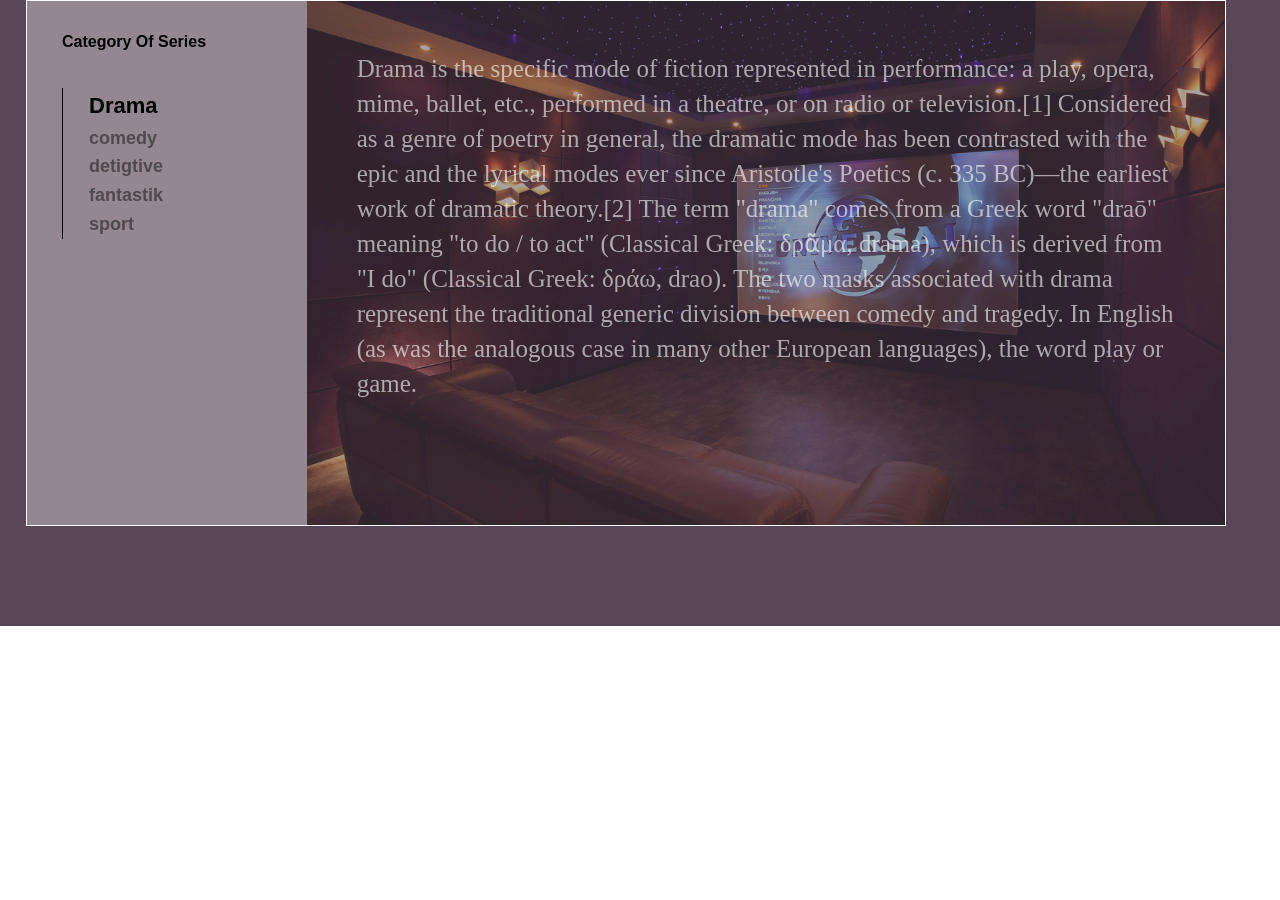
<file: loyiha 1/index.html>
<!DOCTYPE html>
<html lang="en">
<head>
    <meta charset="UTF-8">
    <meta http-equiv="X-UA-Compatible" content="IE=edge">
    <meta name="viewport" content="width=device-width, initial-scale=1.0">
    <title>js loyiha</title>
    <link rel="stylesheet" href="css/style.css">
</head>
<body>
    <div class="privev">
        <div class="container">
            <div class="tabcontainer">
                <div class="tabheader">
                    <h3>Category Of Series</h3>
    
                    <div class="tabitems">
                        <div class="tabitem tabactive-item">Drama</div>
                        <div class="tabitem">comedy</div>
                        <div class="tabitem">detigtive</div>
                        <div class="tabitem">fantastik</div>
                        <div class="tabitem">sport</div>
                    </div>
                </div>
               <!-- 1 -->
                <div class="tabcontent">
                    <img src="img/tabs/1.png" alt="dramma">
                    <div class="tabcontent__decr">
                        Drama is the specific mode of fiction represented in performance: a play, opera, mime, ballet, etc.,
                         performed in a theatre, or on radio or television.[1] Considered as a genre of poetry in general,
                          the dramatic mode has been contrasted with the epic and the lyrical modes ever since Aristotle's 
                          Poetics (c. 335 BC)—the earliest work of dramatic theory.[2] The term "drama" comes from a Greek 
                          word "draō" meaning "to do / to act" (Classical Greek: δρᾶμα, drama), which is derived from "I do"
                           (Classical Greek: δράω, drao). The two masks associated with drama represent the traditional generic
                            division between comedy and tragedy. In English (as was the analogous case in many other European 
                            languages), the word play or game.
                    </div>
                </div>
                <!-- 2 -->
                <div class="tabcontent">
                    <img src="img/tabs/2.jpg" alt="dramma">
                    <div class="tabcontent__decr">
                        Drama is the specific mode of fiction represented in performance: a play, opera, mime, ballet, etc.,
                         performed in a theatre, or on radio or television.[1] Considered as a genre of poetry in general,
                          the dramatic mode has been contrasted with the epic and the lyrical modes ever since Aristotle's 
                          Poetics (c. 335 BC)—the earliest work of dramatic theory.[2] The term "drama" comes from a Greek 
                          word "draō" meaning "to do / to act" (Classical Greek: δρᾶμα, drama), which is derived from "I do"
                           (Classical Greek: δράω, drao). The two masks associated with drama represent the traditional generic
                            division between comedy and tragedy. In English (as was the analogous case in many other European 
                            languages), the word play or game.
                    </div>
                </div>
                <!-- 3 -->
                <div class="tabcontent">
                    <img src="img/tabs/3.jpg" alt="dramma">
                    <div class="tabcontent__decr">
                        Drama is the specific mode of fiction represented in performance: a play, opera, mime, ballet, etc.,
                         performed in a theatre, or on radio or television.[1] Considered as a genre of poetry in general,
                          the dramatic mode has been contrasted with the epic and the lyrical modes ever since Aristotle's 
                          Poetics (c. 335 BC)—the earliest work of dramatic theory.[2] The term "drama" comes from a Greek 
                          word "draō" meaning "to do / to act" (Classical Greek: δρᾶμα, drama), which is derived from "I do"
                           (Classical Greek: δράω, drao). The two masks associated with drama represent the traditional generic
                            division between comedy and tragedy. In English (as was the analogous case in many other European 
                            languages), the word play or game.
                    </div>
                </div>
                <!-- 4 -->
                <div class="tabcontent">
                    <img src="img/tabs/4.jpg" alt="dramma">
                    <div class="tabcontent__decr">
                        Drama is the specific mode of fiction represented in performance: a play, opera, mime, ballet, etc.,
                         performed in a theatre, or on radio or television.[1] Considered as a genre of poetry in general,
                          the dramatic mode has been contrasted with the epic and the lyrical modes ever since Aristotle's 
                          Poetics (c. 335 BC)—the earliest work of dramatic theory.[2] The term "drama" comes from a Greek 
                          word "draō" meaning "to do / to act" (Classical Greek: δρᾶμα, drama), which is derived from "I do"
                           (Classical Greek: δράω, drao). The two masks associated with drama represent the traditional generic
                            division between comedy and tragedy. In English (as was the analogous case in many other European 
                            languages), the word play or game.
                    </div>
                </div>
                <!-- 5 -->
                <div class="tabcontent">
                    <img src="img/tabs/5.jpg" alt="dramma">
                    <div class="tabcontent__decr">
                        Drama is the specific mode of fiction represented in performance: a play, opera, mime, ballet, etc.,
                         performed in a theatre, or on radio or television.[1] Considered as a genre of poetry in general,
                          the dramatic mode has been contrasted with the epic and the lyrical modes ever since Aristotle's 
                          Poetics (c. 335 BC)—the earliest work of dramatic theory.[2] The term "drama" comes from a Greek 
                          word "draō" meaning "to do / to act" (Classical Greek: δρᾶμα, drama), which is derived from "I do"
                           (Classical Greek: δράω, drao). The two masks associated with drama represent the traditional generic
                            division between comedy and tragedy. In English (as was the analogous case in many other European 
                            languages), the word play or game.
                    </div>
                </div>
            </div>
        </div>
    </div>

    <script src="js/script.js"></script>
</body>
</html>
</file>
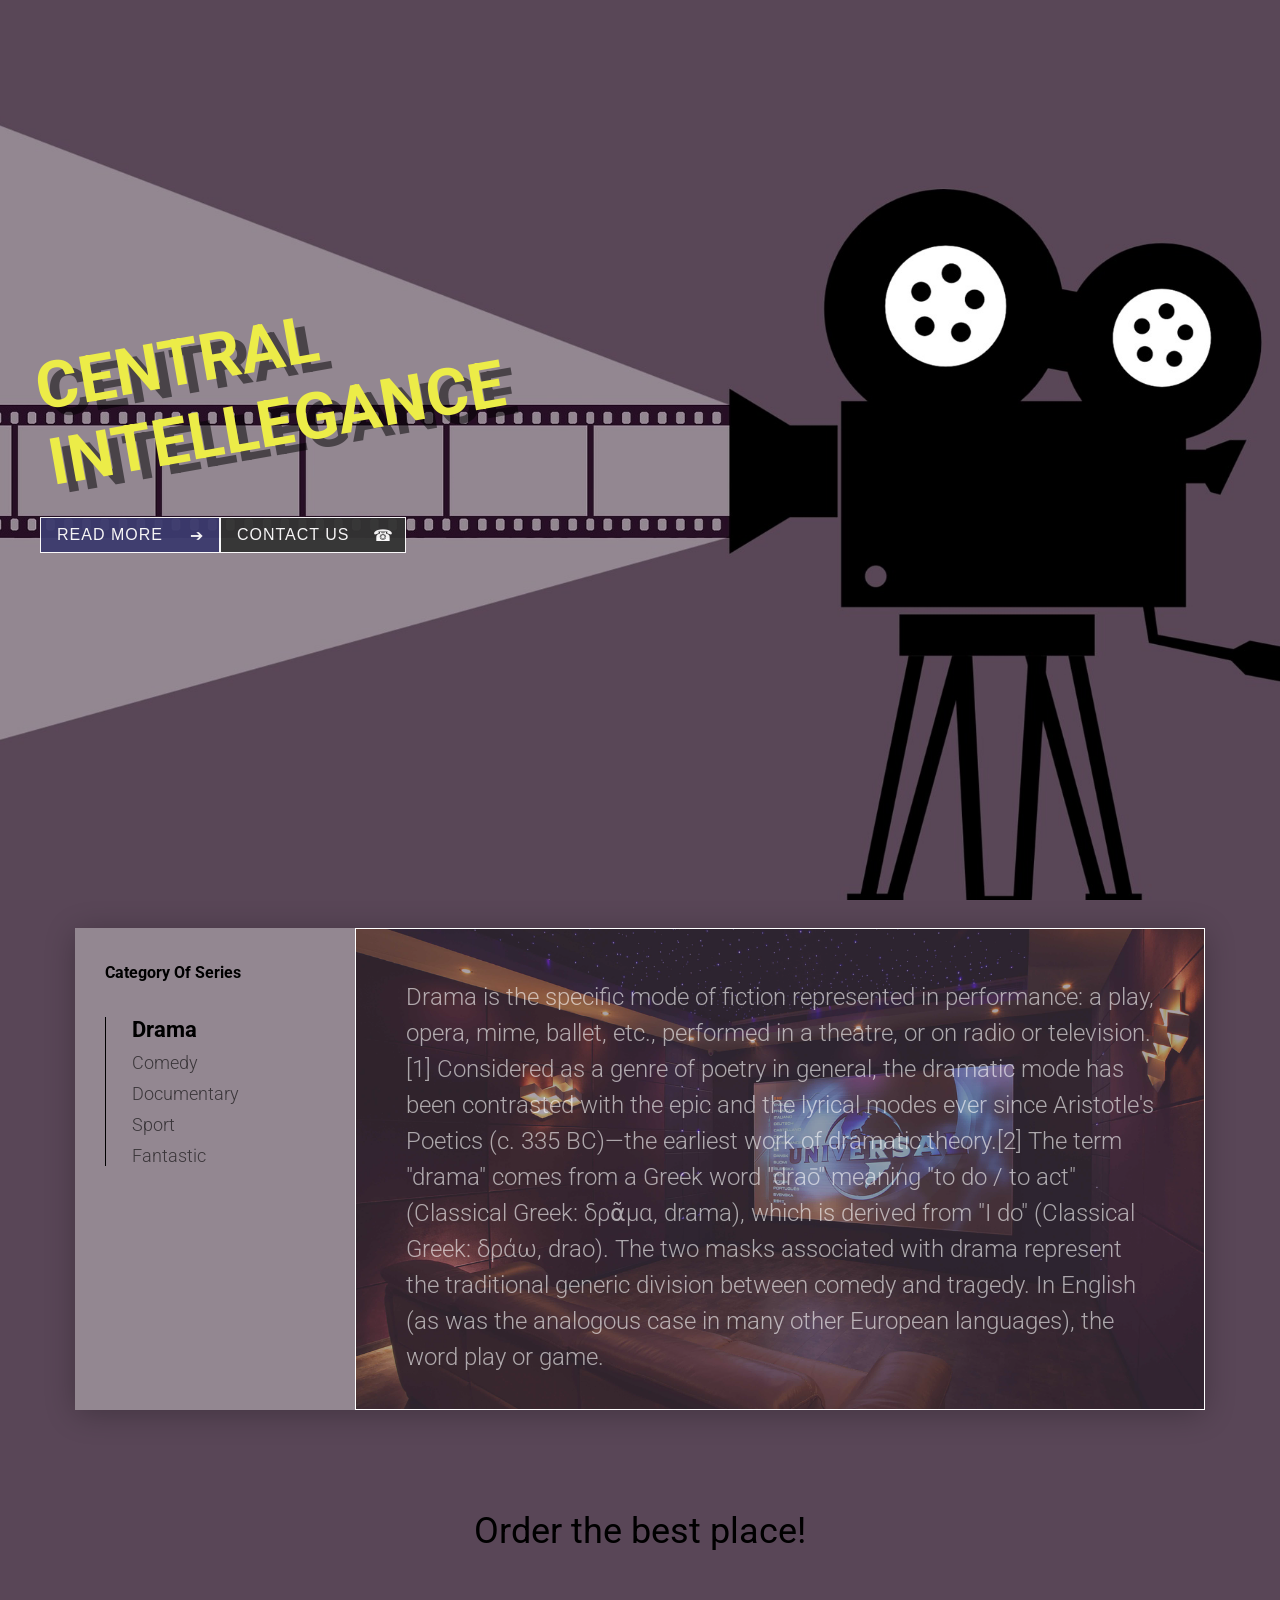
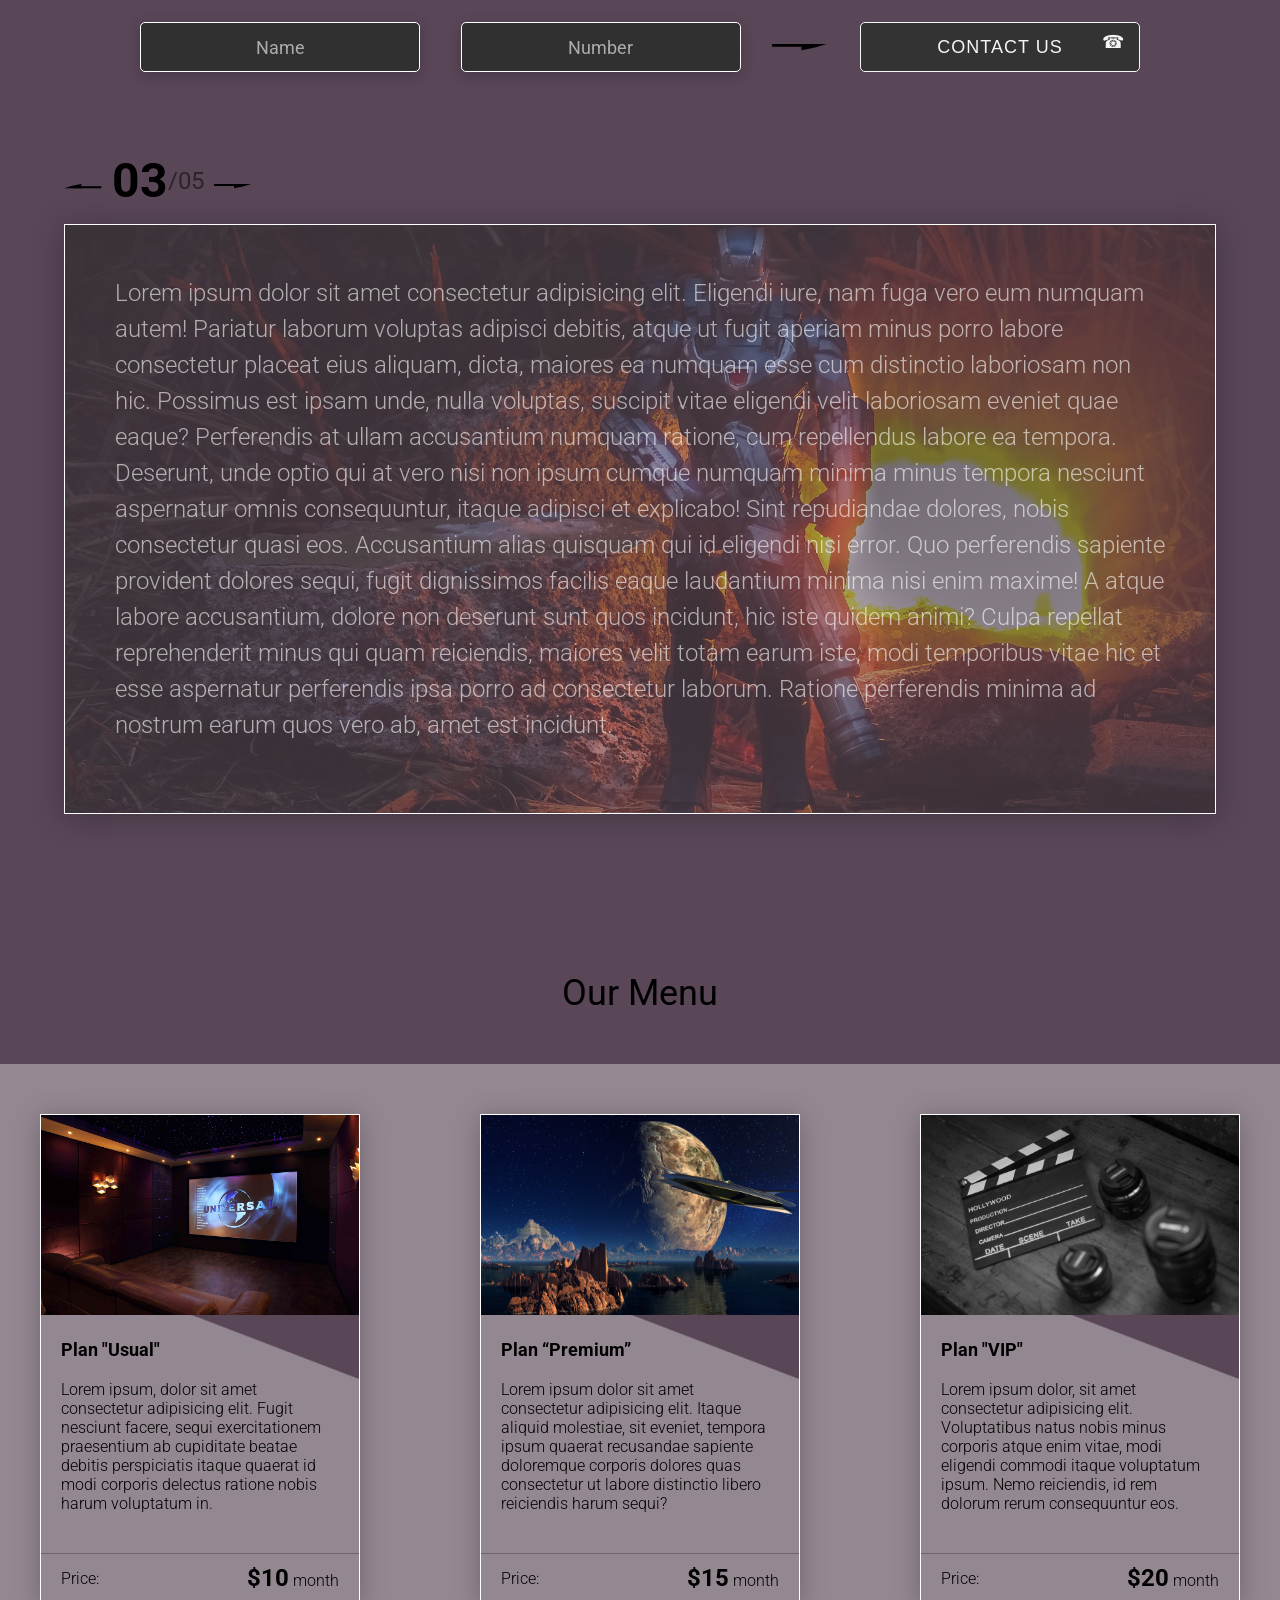
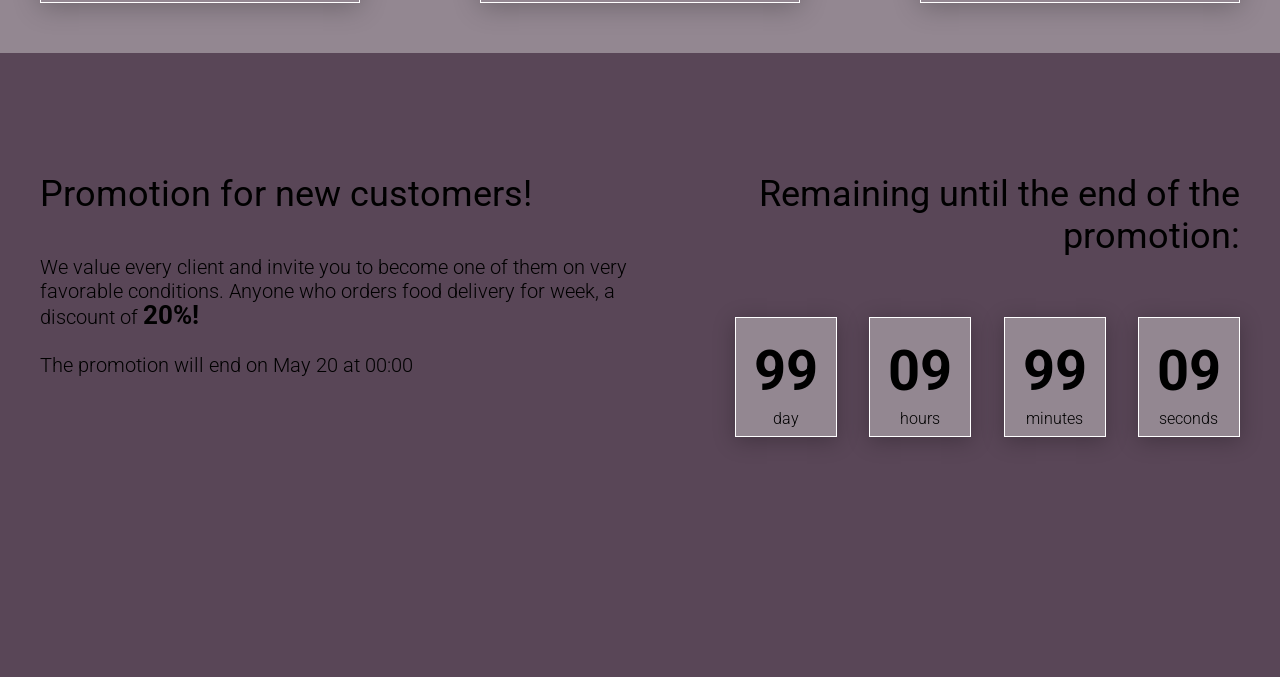
<file: bunga  kirilmasin/loyha 37/index.html>
<!DOCTYPE html>
<html lang="en">
  <head>
    <meta charset="UTF-8" />
    <meta name="viewport" content="width=device-width, initial-scale=1.0" />
    <title>Serial</title>
    <link rel="stylesheet" href="css/style.css" />
  </head>
  <body>
    <!-- Loader -->
    <!-- <section class="loader">
      <section class="paper_man_wrapper">
        <section class="paper_man">
          <section class="paper_man_body part">
            <section class="paper_man_head part"></section>
            <section class="paper_man_arm left">
              <section class="paper_man_arm_1 part">
                <section class="paper_man_arm_2 part">
                  <section class="paper_man_arm_hand part"></section>
                </section>
              </section>
            </section>
            <section class="paper_man_arm right">
              <section class="paper_man_arm_1 part">
                <section class="paper_man_arm_2 part">
                  <section class="paper_man_arm_hand part"></section>
                </section>
              </section>
            </section>
            <section class="paper_man_leg left">
              <section class="paper_man_leg_1 part">
                <section class="paper_man_leg_2 part">
                  <section class="paper_man_leg_foot part"></section>
                </section>
              </section>
            </section>
            <section class="paper_man_leg right">
              <section class="paper_man_leg_1 part">
                <section class="paper_man_leg_2 part">
                  <section class="paper_man_leg_foot part"></section>
                </section>
              </section>
            </section>
          </section>
        </section>
      </section>
    </section> -->

    <!-- Header -->
    <header class="header">
      <div class="container">
        <div class="header__content">
          <h2>Central Intellegance</h2>
          <div class="btn__group">
            <button class="button arrow">Read more</button>
            <button class="button phone">Contact Us</button>
          </div>
        </div>
      </div>
    </header>

    <!-- Preview -->
    <div class="preview">
      <div class="bgc_blue"></div>
      <div class="container">
        <div class="tabcontainer">
          <div class="tabheader">
            <h3>Category Of Series</h3>
            <div class="tabheader__items">
              <div class="tabheader__item tabheader__item_active">Drama</div>
              <div class="tabheader__item">Comedy</div>
              <div class="tabheader__item">Documentary</div>
              <div class="tabheader__item">Sport</div>
              <div class="tabheader__item">Fantastic</div>
            </div>
          </div>
          <!-- 1 -->
          <div class="tabcontent">
            <img src="img/tabs/1.png" alt="drama" />
            <div class="tabcontent__descr">
              Drama is the specific mode of fiction represented in performance:
              a play, opera, mime, ballet, etc., performed in a theatre, or on
              radio or television.[1] Considered as a genre of poetry in
              general, the dramatic mode has been contrasted with the epic and
              the lyrical modes ever since Aristotle's Poetics (c. 335 BC)—the
              earliest work of dramatic theory.[2] The term "drama" comes from a
              Greek word "draō" meaning "to do / to act" (Classical Greek:
              δρᾶμα, drama), which is derived from "I do" (Classical Greek:
              δράω, drao). The two masks associated with drama represent the
              traditional generic division between comedy and tragedy. In
              English (as was the analogous case in many other European
              languages), the word play or game.
            </div>
          </div>

          <!-- 2 -->
          <div class="tabcontent">
            <img src="img/tabs/2.jpg" alt="comedy" />
            <div class="tabcontent__descr">
              Comedy (from the Greek: κωμῳδία, kōmōdía) is a genre of fiction
              that consists of discourses or works intended to be humorous or
              amusing by inducing laughter, especially in theatre, film,
              stand-up comedy, television, radio, books, or any other
              entertainment medium. The term originated in ancient Greece: in
              Athenian democracy, the public opinion of voters was influenced by
              political satire performed by comic poets in theaters.[1] The
              theatrical genre of Greek comedy can be described as a dramatic
              performance pitting two groups, ages, genders, or societies
              against each other in an amusing agon or conflict. Northrop Frye
              depicted these two opposing sides as a "Society of Youth".
            </div>
          </div>

          <!-- 3 -->
          <div class="tabcontent">
            <img src="img/tabs/3.jpg" alt="documentary" />
            <div class="tabcontent__descr">
              A documentary film or documentary is a non-fictional
              motion-picture intended to "document reality, primarily for the
              purposes of instruction, education, or maintaining a historical
              record".[1] Bill Nichols has characterised the documentary in
              terms of "a filmmaking practice, a cinematic tradition, and mode
              of audience reception [that remains] a practice without clear
              boundaries".[2] Early documentary films, originally called
              "actuality films", lasted one minute or less. Over time,
              documentaries have evolved to become longer in length, and to
              include more categories; some examples being: educational,
              observational, and docufiction. Documentaries are very informative
              and are often used within schools, as a resource to teach various
              principles. Documentary filmmakers have a responsibility to be
              truthful to their vision of the world without intentionally
              misrepresenting a topic.
            </div>
          </div>

          <!-- 4 -->
          <div class="tabcontent">
            <img src="img/tabs/4.jpg" alt="sport" />
            <div class="tabcontent__descr">
              Sport pertains to any form of competitive physical activity or
              game[1] that aims to use, maintain or improve physical ability and
              skills while providing enjoyment to participants and, in some
              cases, entertainment to spectators.[2] Sports can, through casual
              or organized participation, improve one's physical health.
              Hundreds of sports exist, from those between single contestants,
              through to those with hundreds of simultaneous participants,
              either in teams or competing as individuals. In certain sports
              such as racing, many contestants may compete, simultaneously or
              consecutively, with one winner; in others, the contest (a match)
              is between two sides, each attempting to exceed the other. Some
              sports allow.
            </div>
          </div>

          <!-- 5 -->
          <div class="tabcontent">
            <img src="img/tabs/5.jpg" alt="fantastic" />
            <div class="tabcontent__descr">
              The fantastic requires the fulfillment of three conditions. First,
              the text must oblige the reader to consider the world of the
              characters as a world of living persons and to hesitate between a
              natural or supernatural explanation of the events described.
              Second, this hesitation may also be experienced by a character;
              thus the reader's role is so to speak entrusted to a character,
              and at the same time the hesitation is represented, it becomes one
              of the themes of the work—in the case of naive reading, the actual
              reader identifies himself with the character. Third, the reader
              must adopt a certain attitude with regard to the text: he will
              reject allegorical as well as "poetic" interpretations
            </div>
          </div>
        </div>
      </div>
    </div>

    <!-- Order -->
    <div class="order">
      <div class="container">
        <div class="title">Order the best place!</div>
        <form action="#" class="order__form">
          <input
            required
            placeholder="Name"
            name="name"
            type="text"
            class="order__input"
          />
          <input
            required
            placeholder="Number"
            name="phone"
            type="phone"
            class="order__input"
          />
          <img src="icons/right.svg" alt="right" />
          <button class="button phone order_btn">Contact Us</button>
        </form>
      </div>
    </div>

    <!-- Offer -->
    <div class="offer">
      <div class="bgc_y"></div>
      <div>
        <div class="offer__slider">
          <div class="offer__slider-counter">
            <div class="offer__slider-prev">
              <img src="icons/left.svg" alt="prev" />
            </div>
            <span id="current">03</span>
            /
            <span id="total">05</span>
            <div class="offer__slider-next">
              <img src="icons/right.svg" alt="next" />
            </div>
          </div>
          <div class="offer__slider-wrapper">
            <!-- 1 -->
            <!-- <div class="offer__slide">
              <img src="img/slider/slider1.jpg" alt="slider1" />
              <div class="tabcontent__descr">
                Lorem ipsum dolor sit amet consectetur adipisicing elit. Eligendi iure, nam fuga vero eum numquam autem! Pariatur laborum voluptas adipisci debitis, atque ut fugit aperiam minus porro labore consectetur placeat eius aliquam, dicta, maiores ea numquam esse cum distinctio laboriosam non hic. Possimus est ipsam unde, nulla voluptas, suscipit vitae eligendi velit laboriosam eveniet quae eaque? Perferendis at ullam accusantium numquam ratione, cum repellendus labore ea tempora. Deserunt, unde optio qui at vero nisi non ipsum cumque numquam minima minus tempora nesciunt aspernatur omnis consequuntur, itaque adipisci et explicabo! Sint repudiandae dolores, nobis consectetur quasi eos. Accusantium alias quisquam qui id eligendi nisi error. Quo perferendis sapiente provident dolores sequi, fugit dignissimos facilis eaque laudantium minima nisi enim maxime! A atque labore accusantium, dolore non deserunt sunt quos incidunt, hic iste quidem animi? Culpa repellat reprehenderit minus qui quam reiciendis, maiores velit totam earum iste, modi temporibus vitae hic et esse aspernatur perferendis ipsa porro ad consectetur laborum. Ratione perferendis minima ad nostrum earum quos vero ab, amet est incidunt.
              </div>
            </div> -->

            <!-- 2 -->
            <!-- <div class="offer__slide">
                <img src="img/slider/slider2.jpg" alt="slider2">
                <div class="tabcontent__descr">
                  Lorem ipsum dolor sit amet consectetur adipisicing elit. Eligendi iure, nam fuga vero eum numquam autem! Pariatur laborum voluptas adipisci debitis, atque ut fugit aperiam minus porro labore consectetur placeat eius aliquam, dicta, maiores ea numquam esse cum distinctio laboriosam non hic. Possimus est ipsam unde, nulla voluptas, suscipit vitae eligendi velit laboriosam eveniet quae eaque? Perferendis at ullam accusantium numquam ratione, cum repellendus labore ea tempora. Deserunt, unde optio qui at vero nisi non ipsum cumque numquam minima minus tempora nesciunt aspernatur omnis consequuntur, itaque adipisci et explicabo! Sint repudiandae dolores, nobis consectetur quasi eos. Accusantium alias quisquam qui id eligendi nisi error. Quo perferendis sapiente provident dolores sequi, fugit dignissimos facilis eaque laudantium minima nisi enim maxime! A atque labore accusantium, dolore non deserunt sunt quos incidunt, hic iste quidem animi? Culpa repellat reprehenderit minus qui quam reiciendis, maiores velit totam earum iste, modi temporibus vitae hic et esse aspernatur perferendis ipsa porro ad consectetur laborum. Ratione perferendis minima ad nostrum earum quos vero ab, amet est incidunt.
                </div>
            </div> -->

            <!-- 3 -->
            <!-- <div class="offer__slide">
                <img src="img/slider/slider3.jpg" alt="slider3">
                <div class="tabcontent__descr">
                  Lorem ipsum dolor sit amet consectetur adipisicing elit. Eligendi iure, nam fuga vero eum numquam autem! Pariatur laborum voluptas adipisci debitis, atque ut fugit aperiam minus porro labore consectetur placeat eius aliquam, dicta, maiores ea numquam esse cum distinctio laboriosam non hic. Possimus est ipsam unde, nulla voluptas, suscipit vitae eligendi velit laboriosam eveniet quae eaque? Perferendis at ullam accusantium numquam ratione, cum repellendus labore ea tempora. Deserunt, unde optio qui at vero nisi non ipsum cumque numquam minima minus tempora nesciunt aspernatur omnis consequuntur, itaque adipisci et explicabo! Sint repudiandae dolores, nobis consectetur quasi eos. Accusantium alias quisquam qui id eligendi nisi error. Quo perferendis sapiente provident dolores sequi, fugit dignissimos facilis eaque laudantium minima nisi enim maxime! A atque labore accusantium, dolore non deserunt sunt quos incidunt, hic iste quidem animi? Culpa repellat reprehenderit minus qui quam reiciendis, maiores velit totam earum iste, modi temporibus vitae hic et esse aspernatur perferendis ipsa porro ad consectetur laborum. Ratione perferendis minima ad nostrum earum quos vero ab, amet est incidunt.
                </div>
            </div> -->

            <!-- 4 -->
            <!-- <div class="offer__slide">
                <img src="img/slider/slider4.jpg" alt="slider4">
                <div class="tabcontent__descr">
                  Lorem ipsum dolor sit amet consectetur adipisicing elit. Eligendi iure, nam fuga vero eum numquam autem! Pariatur laborum voluptas adipisci debitis, atque ut fugit aperiam minus porro labore consectetur placeat eius aliquam, dicta, maiores ea numquam esse cum distinctio laboriosam non hic. Possimus est ipsam unde, nulla voluptas, suscipit vitae eligendi velit laboriosam eveniet quae eaque? Perferendis at ullam accusantium numquam ratione, cum repellendus labore ea tempora. Deserunt, unde optio qui at vero nisi non ipsum cumque numquam minima minus tempora nesciunt aspernatur omnis consequuntur, itaque adipisci et explicabo! Sint repudiandae dolores, nobis consectetur quasi eos. Accusantium alias quisquam qui id eligendi nisi error. Quo perferendis sapiente provident dolores sequi, fugit dignissimos facilis eaque laudantium minima nisi enim maxime! A atque labore accusantium, dolore non deserunt sunt quos incidunt, hic iste quidem animi? Culpa repellat reprehenderit minus qui quam reiciendis, maiores velit totam earum iste, modi temporibus vitae hic et esse aspernatur perferendis ipsa porro ad consectetur laborum. Ratione perferendis minima ad nostrum earum quos vero ab, amet est incidunt.
                </div>
            </div> -->

            <!-- 5 -->
            <div class="offer__slide">
              <img src="img/slider/slider5.jpg" alt="slider5">
              <div class="tabcontent__descr">
                Lorem ipsum dolor sit amet consectetur adipisicing elit. Eligendi iure, nam fuga vero eum numquam autem! Pariatur laborum voluptas adipisci debitis, atque ut fugit aperiam minus porro labore consectetur placeat eius aliquam, dicta, maiores ea numquam esse cum distinctio laboriosam non hic. Possimus est ipsam unde, nulla voluptas, suscipit vitae eligendi velit laboriosam eveniet quae eaque? Perferendis at ullam accusantium numquam ratione, cum repellendus labore ea tempora. Deserunt, unde optio qui at vero nisi non ipsum cumque numquam minima minus tempora nesciunt aspernatur omnis consequuntur, itaque adipisci et explicabo! Sint repudiandae dolores, nobis consectetur quasi eos. Accusantium alias quisquam qui id eligendi nisi error. Quo perferendis sapiente provident dolores sequi, fugit dignissimos facilis eaque laudantium minima nisi enim maxime! A atque labore accusantium, dolore non deserunt sunt quos incidunt, hic iste quidem animi? Culpa repellat reprehenderit minus qui quam reiciendis, maiores velit totam earum iste, modi temporibus vitae hic et esse aspernatur perferendis ipsa porro ad consectetur laborum. Ratione perferendis minima ad nostrum earum quos vero ab, amet est incidunt.
              </div>
            </div>

          </div>
        </div>
      </div>
    </div>

    <!-- Menu -->
    <div class="menu">
      <h2 class="title">Our Menu</h2>
      <div class="menu__field">
        <div class="container">
          <div class="menu__item">
            <img src="img/tabs/1.png" alt="vegy" />
            <h3 class="menu__item-subtitle">Plan "Usual"</h3>
            <div class="menu__item-descr">
              Lorem ipsum, dolor sit amet consectetur adipisicing elit. Fugit nesciunt facere, sequi exercitationem praesentium ab cupiditate beatae debitis perspiciatis itaque quaerat id modi corporis delectus ratione nobis harum voluptatum in.
            </div>
            <div class="menu__item-divider"></div>
            <div class="menu__item-price">
              <div class="menu__item-cost">Price:</div>
              <div class="menu__item-total"><span>$10</span> month</div>
            </div>
          </div>
          <div class="menu__item">
            <img src="img/tabs/2.jpg" alt="elite" />
            <h3 class="menu__item-subtitle">Plan “Premium”</h3>
            <div class="menu__item-descr">
              Lorem ipsum dolor sit amet consectetur adipisicing elit. Itaque aliquid molestiae, sit eveniet, tempora ipsum quaerat recusandae sapiente doloremque corporis dolores quas consectetur ut labore distinctio libero reiciendis harum sequi?
            </div>
            <div class="menu__item-divider"></div>
            <div class="menu__item-price">
              <div class="menu__item-cost">Price:</div>
              <div class="menu__item-total"><span>$15</span> month</div>
            </div>
          </div>
          <div class="menu__item">
            <img src="img/tabs/3.jpg" alt="post" />
            <h3 class="menu__item-subtitle">Plan "VIP"</h3>
            <div class="menu__item-descr">
              Lorem ipsum dolor, sit amet consectetur adipisicing elit. Voluptatibus natus nobis minus corporis atque enim vitae, modi eligendi commodi itaque voluptatum ipsum. Nemo reiciendis, id rem dolorum rerum consequuntur eos.
            </div>
            <div class="menu__item-divider"></div>
            <div class="menu__item-price">
              <div class="menu__item-cost">Price:</div>
              <div class="menu__item-total"><span>$20</span> month</div>
            </div>
          </div>
        </div>
      </div>
    </div>

    <!-- Promotion -->
    <div class="promotion">
      <div class="bgc_y"></div>
      <div class="container">
        <div class="promotion__text">
          <div class="title">Promotion for new customers!</div>
          <div class="promotion__descr">
            We value every client and invite you to become one of them on
             very favorable conditions. Anyone who orders food delivery for
             week, a discount of <span>20%!</span>
            <br /><br />
            The promotion will end on May 20 at 00:00
          </div>
        </div>
        <div class="promotion__timer">
          <div class="title">Remaining until the end of the promotion:</div>
          <div class="timer">
            <div class="timer__block">
              <span id="days">99</span>
              day
            </div>
            <div class="timer__block">
              <span id="hours">09</span>
              hours
            </div>
            <div class="timer__block">
              <span id="minutes">99</span>
              minutes
            </div>
            <div class="timer__block">
              <span id="seconds">09</span>
              seconds
            </div>
          </div>
        </div>
      </div>
    </div>

    <!-- Modal -->
    <div class="modal">
      <div class="modal__dialog">
        <div class="modal__content">
          <form action="#">
            <div class="modal__close">&times;</div>
            <div class="modal__title">
              Мы свяжемся с вами как можно быстрее!
            </div>
            <input
              required
              placeholder="Ваше имя"
              name="name"
              type="text"
              class="modal__input"
            />
            <input
              required
              placeholder="Ваш номер телефона"
              name="phone"
              type="phone"
              class="modal__input"
            />
            <button class="button phone modal_btn">Contact Us</button>
          </form>
        </div>
      </div>
    </div>
    <script src="js/script.js"></script>
  </body>
</html>
</file>
<file: loyiha 1/css/style.css>
*{
    margin: 0;
    padding: 0;
    box-sizing: border-box;
    font-family: Roboto, sans-serif;
}
body{
    line-height: 1.4;
}
.container{
    max-width: 1320px;
    margin: auto;
    
}

.privev{
    padding: 0 28px 100px 0;
    background-color: #594757;
    color: #000;
    font-size: 20px;
}

  .tabcontainer{
    display: flex;
     border: 1px solid white;
     width: 1200px;
     margin: auto;
   
  }


  .tabheader{
    background-color: #938791;
    padding: 30px 35px;
    width: 280px;
  }


  .tabcontent{
    width: 920px;
    position: relative;
  }
  .tabcontent img{
    width: 100%;
    height: 100%;
    object-fit: cover;

  }
  .tabcontent .tabcontent__decr{
    position: absolute;
    width: 100%;
    height: 100%;
    left: 0;
    top: 0;
    bottom: 0;
    right: 0;
    z-index: 1;
    color: #fff;
    font-family:  'Times New Roman', Times, serif;
    background: rgb(89, 70, 87, 0.5);
    font-size: 25px;
    padding: 50px;
    color: rgb(255, 255, 255, 0.6);
  }
  .tabheader h3 {
    font-weight: 700;
    font-size: 16px;
    margin-bottom: 2rem;
}

.tabitems {
    margin-top: 35px;
    padding-left: 26px;
    border-left: 1px solid #000;
    line-height: 1.6;
}
.tabitem{
    cursor: pointer;
    color: #4f4a4e;
    font-weight: 700;
    font-size: 18px;
    display: block;
}
.tabactive-item{
    color: #000;
    font-weight: 900;
    font-size: 22px;
}

.show{
    display: block;
}


.hide{
    display: none;
}

.lode{
    animation-name: lode;
    animation-duration: 0.5s;
}


@keyframes lode{
    0%{
        opacity: 1;
    }

    100%{
        opacity: 0;
    }
}
</file>
<file: bunga  kirilmasin/loyha 37/css/style.css>
@import url(https://fonts.googleapis.com/css?family=Roboto:300,400,700&display=swap&subset=cyrillic-ext);
* {
  box-sizing: border-box;
  margin: 0;
  padding: 0;
  font-family: Roboto, sans-serif;
}
a {
  text-decoration: none;
}
.container {
  max-width: 1200px;
  margin: 0 auto;
}
.title {
  font-size: 36px;
  font-weight: 400;
}
.header {
  width: 100%;
  height: 100vh;
  background: url("../img/header.jpg") center no-repeat;
  background-size: cover;
  position: relative;
}
.header__content {
  position: absolute;
  top: 35%;
  translate: translateY(-35%);
  width: 400px;
}
.header__content h2 {
  font-size: 65px;
  color: rgb(236, 236, 72);
  text-transform: uppercase;
  transform: rotate(-10deg);
  text-shadow: 10px 10px rgba(0, 0, 0, 0.5);
  margin-bottom: 50px;
}
.button {
  display: inline-block;
  font-family: "Montserrat", Helvetica, sans-serif;
  font-size: 16px;
  -webkit-font-smoothing: antialiased;
  position: relative;
  padding: 8px 16px;
  border: none;
  color: white;
  transition: 0.2s;
  text-decoration: none;
  border: white solid 1px;
  text-transform: uppercase;
  letter-spacing: 1px;
  opacity: 0.95;
  padding-right: 3.5em;
  cursor: pointer;
}
.button:before,
.button:after {
  position: absolute;
  padding-top: inherit;
  padding-bottom: inherit;
  font-size: inherit;
  top: 0;
  bottom: 0;
  right: 0;
  width: 2.8em;
  transition: 0.2s;
  transform-origin: 50% 60%;
}

/* Arrow Button Markup  */
.arrow {
  background: #3c3b6e;
}
.arrow:hover {
  background: #b22234;
}
.arrow:active,
.arrow:focus {
  background: #b22234;
}
/* Entity Icon   */
.arrow:after {
  content: "\2794";
}
/* Set Arrow Icon Bounce Animation   */
.arrow:hover:after {
  -webkit-animation: bounceright 0.3s alternate ease infinite;
  animation: bounceright 0.3s alternate ease infinite;
}
/* Phone Button Markup  */
.phone {
  background: #333;
}
.phone:hover {
  background: #111;
}
.phone:active,
.phone:focus {
  background: #3c3b6e;
}

/* Entity Icon   */
.phone:after {
  content: "\260E";
}
/* Set Phone Icon Wiggle Animation   */
.phone:hover:after {
  -webkit-animation: wiggle 0.05s alternate ease infinite;
  animation: wiggle 0.05s alternate ease infinite;
}

/* Animations  */

@-webkit-keyframes bounceright {
  from {
    -webkit-transform: translateX(0);
  }
  to {
    -webkit-transform: translateX(3px);
  }
}
@-webkit-keyframes wiggle {
  from {
    -webkit-transform: rotate(0deg);
  }
  to {
    -webkit-transform: rotate(30deg);
  }
}
@keyframes bounceright {
  from {
    transform: translateX(0);
  }
  to {
    transform: translateX(3px);
  }
}
@keyframes wiggle {
  from {
    transform: rotate(0deg);
  }
  to {
    transform: rotate(30deg);
  }
}
.btn__group {
  width: 100%;
  height: 100%;
  display: flex;
  justify-content: cpace-between;
  align-items: center;
}
.preview {
  padding: 28px 0 100px 0;
  position: relative;
  background-color: #594657;
}
.preview__life {
  font-weight: 700;
  font-size: 20px;
  margin-left: 35px;
  margin-top: 35px;
}
.bgc_blue {
  position: absolute;
  right: 0;
  top: -155px;
  width: 50vw;
  height: 900px;
  background: rgba(146, 242, 255, 0.15);
  z-index: -1;
}
.tabcontainer {
  display: flex;
  width: 1130px;
  margin: 0 auto;
  box-shadow: 0 4px 30px rgba(0, 0, 0, 0.25);
  border-radius: 10px;
}
.tabcontent {
  width: 850px;
  position: relative;
}
.tabcontent img {
  width: 100%;
  height: 100%;
  object-fit: cover;
}
.tabcontent__descr {
  position: absolute;
  top: 0;
  left: 0;
  bottom: 0;
  right: 0;
  width: 100%;
  height: 100%;
  background: rgb(89, 70, 87, 0.5);
  padding: 50px;
  font-size: 24px;
  font-weight: 300;
  line-height: 36px;
  color: rgb(255, 255, 255, 0.6);
  border: 1px solid #fff;
}
.tabheader {
  width: 280px;
  padding: 35px 30px;
  background-color: #938791;
}
.tabheader h3 {
  font-weight: 700;
  font-size: 16px;
}
.tabheader__items {
  margin-top: 35px;
  padding-left: 26px;
  border-left: 1px solid #000;
}
.tabheader__item {
  font-weight: 700;
  font-size: 18px;
  font-weight: 300;
  margin-top: 10px;
  color: rgba(0, 0, 0, 0.6);
  cursor: pointer;
  transition: 0.3s all;
}
.tabheader__item_active {
  color: #000;
  font-size: 22px;
  font-weight: 700;
}
.offer {
  height: 80vh;
  background: #594657;
}
.offer__slider {
  width: 90%;
  height: 100%;
  display: flex;
  flex-direction: column;
  align-items: flex-start;
  margin: 0 auto;
}
.offer__slider-counter {
  display: flex;
  width: 180px;
  align-items: center;
  font-size: 24px;
  color: rgba(0, 0, 0, 0.5);
}
.offer__slider-wrapper {
  width: 100%;
  margin-top: 15px;
  box-shadow: 0 4px 30px rgba(0, 0, 0, 0.25);
}
.offer__slider-prev {
  margin-right: 10px;
  cursor: pointer;
}
.offer__slider-next {
  margin-left: 10px;
  cursor: pointer;
}
.offer__slider #current {
  font-size: 48px;
  font-weight: 700;
  color: #000;
}
.offer__slide {
  position: relative;
  width: 100%;
  height: 590px;
}
.offer__slide img {
  width: 100%;
  height: 100%;
  object-fit: cover;
}
.menu {
  background-color: #594657;
  padding: 100px 0 50px 0;
}
.menu .container {
  display: flex;
  justify-content: space-between;
  align-items: flex-start;
}
.menu .title {
  text-align: center;
}
.menu__field {
  margin-top: 50px;
  padding: 50px 0;
  width: 100%;
  background-color: #938791;
}
.menu__item {
  width: 320px;
  min-height: 450px;
  background: url("../img/header.jpg");
  box-shadow: 0 4px 25px rgba(0, 0, 0, 0.25);
  font-size: 16px;
  font-weight: 300;
  border: 1px solid #fff;
}
.menu__item img {
  width: 100%;
  height: 200px;
  object-fit: cover;
}
.menu__item-subtitle {
  font-weight: 700;
  font-size: 18px;
  padding: 0 20px;
  margin-top: 20px;
}
.menu__item-descr {
  margin-top: 20px;
  padding: 0 20px;
}
.menu__item-divider {
  width: 100%;
  height: 1px;
  background-color: rgba(0, 0, 0, 0.25);
  margin-top: 40px;
}
.menu__item-price {
  display: flex;
  justify-content: space-between;
  align-items: center;
  padding: 10px 20px;
}
.menu__item-price span {
  font-size: 24px;
  font-weight: 700;
}
.order {
  padding-bottom: 80px;
  background-color: #594657;
}
.order .title {
  text-align: center;
}
.order__form {
  margin-top: 70px;
  padding: 0 100px;
  display: flex;
  justify-content: space-between;
  align-items: center;
}
.order__form img {
  transform: scale(1.5);
}
.order__input {
  width: 280px;
  height: 50px;
  background: #303030;
  box-shadow: 0 4px 15px rgba(0, 0, 0, 0.2);
  border: none;
  font-size: 18px;
  padding: 0 20px;
  outline: 0;
  border-radius: 5px;
  border: 1px solid #fff;
  text-align: center;
  color: #fff;
}
.order__input::placeholder {
  color: rgb(255, 255, 255, 0.6);
}
.order_btn {
  width: 280px;
  height: 50px;
  font-size: 18px;
  padding: 8px 40px;
  border-radius: 5px;
}
.promotion {
  padding: 70px 0 240px 0;
  position: relative;
  background-color: #594657;
}
.promotion .container {
  display: flex;
}
.promotion .bgc_y {
  position: absolute;
  width: 50%;
  height: 499px;
  background: rgba(243, 255, 222, 0.35);
  z-index: -1;
  top: -50px;
  left: 0;
}
.promotion__text {
  width: 50%;
}
.promotion__descr {
  margin-top: 40px;
  font-size: 20px;
  line-height: 24px;
  font-weight: 300;
}
.promotion__descr span {
  font-weight: 700;
  font-size: 26px;
}
.promotion__timer {
  width: 50%;
}
.promotion__timer .title {
  text-align: right;
}
.promotion__timer .timer {
  margin-top: 60px;
  padding-left: 95px;
  display: flex;
  justify-content: space-between;
  align-items: center;
}
.promotion__timer .timer__block {
  width: 102px;
  height: 120px;
  background: #938791;
  box-shadow: 0 4px 20px rgba(0, 0, 0, 0.25);
  font-size: 16px;
  font-weight: 300;
  text-align: center;
  border: 1px solid #fff;
}
.promotion__timer .timer__block span {
  display: block;
  margin-top: 20px;
  margin-bottom: 5px;
  font-size: 56px;
  font-weight: 700;
}
.modal {
  position: fixed;
  top: 0;
  left: 0;
  z-index: 1050;
  display: none;
  width: 100%;
  height: 100vh;
  overflow: hidden;
  background-color: rgba(0, 0, 0, 0.5);
}
.modal__dialog {
  max-width: 500px;
  margin: 40px auto;
}
.modal__content {
  position: relative;
  width: 100%;
  padding: 40px;
  background-color: rgb(255, 255, 255, 0.6);
  border: 1px solid rgba(0, 0, 0, 0.2);
  border-radius: 4px;
  max-height: 80vh;
  overflow-y: auto;
}
.modal__close {
  position: absolute;
  top: 8px;
  right: 14px;
  font-size: 30px;
  color: #000;
  opacity: 0.5;
  font-weight: 700;
  border: none;
  background-color: transparent;
  cursor: pointer;
}
.modal__title {
  text-align: center;
  font-size: 22px;
  text-transform: uppercase;
}
.modal__input {
  display: block;
  margin: 20px auto 20px auto;
  width: 280px;
  height: 50px;
  background: #303030;
  box-shadow: 0 4px 15px rgba(0, 0, 0, 0.2);
  font-size: 18px;
  padding: 0 20px;
  outline: 0;
  border-radius: 5px;
  border: 1px solid #fff;
  text-align: center;
  color: #fff;
}
.modal_btn {
  display: block;
  margin: 20px auto 20px auto;
  width: 280px;
  height: 50px;
  font-size: 18px;
  padding: 8px 40px;
  border-radius: 5px;
}
.loader {
  width: 100%;
  height: 100vh;
  overflow: hidden;
  position: fixed;
  display: flex;
  justify-content: center;
  align-items: center;
  background-color: #2d3436;
  background-image: linear-gradient(315deg, #2d3436 0%, #000000 74%);
  z-index: 99999;
  perspective: 500px;
}
section {
  position: absolute;
  transform-style: preserve-3d;
}
.paper_man_wrapper {
  -webkit-animation: cameraY 7000ms linear infinite;
  animation: cameraY 7000ms linear infinite;
}

.paper_man {
  top: -100px;
  left: -50px;
  -webkit-animation: jump 250ms -110ms ease-in-out infinite alternate;
  animation: jump 250ms -110ms ease-in-out infinite alternate;
}
.paper_man .part {
  background: white;
}
.paper_man .part::before {
  content: "";
  position: absolute;
  width: 100%;
  height: 100%;
  background: #646464;
  transform: translateZ(-1px);
}
.paper_man_body {
  transform-origin: 50% 100%;
  transform: rotateX(-20deg);
  width: 60px;
  height: 100px;
  -webkit-animation: shake4 2000ms -100ms ease-in-out infinite;
  animation: shake4 2000ms -100ms ease-in-out infinite;
}
.paper_man_head {
  transform-origin: 50% 100%;
  top: -40px;
  left: calc(50% - 20px);
  width: 40px;
  height: 40px;
  transform: rotateX(-10deg);
  -webkit-animation: shake4 1000ms -800ms ease-in-out infinite;
  animation: shake4 1000ms -800ms ease-in-out infinite;
}
.paper_man_arm.left {
  transform-origin: 0 0;
  right: 0px;
  -webkit-animation: shake1 1000ms -400ms ease-in-out infinite;
  animation: shake1 1000ms -400ms ease-in-out infinite;
}
.paper_man_arm.right {
  transform-origin: 100% 0;
  left: -20px;
  -webkit-animation: shake1 1000ms -900ms ease-in-out infinite;
  animation: shake1 1000ms -900ms ease-in-out infinite;
}
.paper_man_arm_1 {
  transform-origin: 50% 0;
  width: 20px;
  height: 50px;
}
.paper_man_arm_2 {
  transform-origin: 50% 0;
  bottom: -50px;
  width: 20px;
  height: 50px;
}
.left .paper_man_arm_2 {
  -webkit-animation: shake3 1000ms -800ms ease-in-out infinite;
  animation: shake3 1000ms -800ms ease-in-out infinite;
}
.right .paper_man_arm_2 {
  -webkit-animation: shake3 1000ms -300ms ease-in-out infinite;
  animation: shake3 1000ms -300ms ease-in-out infinite;
}
.paper_man_arm_hand {
  transform-origin: 50% 0;
  bottom: -15px;
  width: 20px;
  height: 15px;
}
.left .paper_man_arm_hand {
  -webkit-animation: shake3 1000ms -200ms ease-in-out infinite;
  animation: shake3 1000ms -200ms ease-in-out infinite;
}
.right .paper_man_arm_hand {
  -webkit-animation: shake3 1000ms -700ms ease-in-out infinite;
  animation: shake3 1000ms -700ms ease-in-out infinite;
}
.paper_man_leg {
  transform-origin: 50% 0;
  top: 100px;
}
.paper_man_leg.left {
  right: 30px;
  -webkit-animation: shake1 1000ms ease-in-out infinite;
  animation: shake1 1000ms ease-in-out infinite;
}
.paper_man_leg.right {
  left: 0;
  -webkit-animation: shake1 1000ms -500ms ease-in-out infinite;
  animation: shake1 1000ms -500ms ease-in-out infinite;
}
.paper_man_leg_1 {
  transform-origin: 50% 0;
  width: 30px;
  height: 50px;
}
.paper_man_leg_2 {
  transform-origin: 50% 0;
  bottom: -40px;
  width: 30px;
  height: 40px;
}
.left .paper_man_leg_2 {
  -webkit-animation: shake2 1000ms -600ms ease-in-out infinite;
  animation: shake2 1000ms -600ms ease-in-out infinite;
}
.right .paper_man_leg_2 {
  -webkit-animation: shake2 1000ms -100ms ease-in-out infinite;
  animation: shake2 1000ms -100ms ease-in-out infinite;
}
.paper_man_leg_foot {
  transform-origin: 50% 0;
  bottom: -20px;
  width: 30px;
  height: 20px;
}
.left .paper_man_leg_foot {
  -webkit-animation: shake3 1000ms -400ms ease-in-out infinite;
  animation: shake3 1000ms -400ms ease-in-out infinite;
}
.right .paper_man_leg_foot {
  -webkit-animation: shake3 1000ms -900ms ease-in-out infinite;
  animation: shake3 1000ms -900ms ease-in-out infinite;
}

@-webkit-keyframes shake1 {
  0% {
    transform: rotateX(80deg);
  }
  50% {
    transform: rotateX(-80deg);
  }
  100% {
    transform: rotateX(80deg);
  }
}

@keyframes shake1 {
  0% {
    transform: rotateX(80deg);
  }
  50% {
    transform: rotateX(-80deg);
  }
  100% {
    transform: rotateX(80deg);
  }
}
@-webkit-keyframes shake2 {
  0% {
    transform: rotateX(0deg);
  }
  50% {
    transform: rotateX(-100deg);
  }
  100% {
    transform: rotateX(0deg);
  }
}
@keyframes shake2 {
  0% {
    transform: rotateX(0deg);
  }
  50% {
    transform: rotateX(-100deg);
  }
  100% {
    transform: rotateX(0deg);
  }
}
@-webkit-keyframes shake3 {
  0% {
    transform: rotateX(10deg);
  }
  50% {
    transform: rotateX(120deg);
  }
  100% {
    transform: rotateX(10deg);
  }
}
@keyframes shake3 {
  0% {
    transform: rotateX(10deg);
  }
  50% {
    transform: rotateX(120deg);
  }
  100% {
    transform: rotateX(10deg);
  }
}
@-webkit-keyframes shake4 {
  0% {
    transform: rotateX(-30deg);
  }
  50% {
    transform: rotateX(-10deg);
  }
  100% {
    transform: rotateX(-30deg);
  }
}
@keyframes shake4 {
  0% {
    transform: rotateX(-30deg);
  }
  50% {
    transform: rotateX(-10deg);
  }
  100% {
    transform: rotateX(-30deg);
  }
}
@-webkit-keyframes cameraY {
  0% {
    transform: rotateY(0deg);
  }
  100% {
    transform: rotateY(360deg);
  }
}
@keyframes cameraY {
  0% {
    transform: rotateY(0deg);
  }
  100% {
    transform: rotateY(360deg);
  }
}
@-webkit-keyframes cameraX {
  0% {
    transform: rotateX(-50deg);
  }
  100% {
    transform: rotateX(50deg);
  }
}
@keyframes cameraX {
  0% {
    transform: rotateX(-50deg);
  }
  100% {
    transform: rotateX(50deg);
  }
}
@-webkit-keyframes jump {
  0% {
    transform: rotateX(10deg) translateY(0);
  }
  100% {
    transform: rotateX(20deg) translateY(-30px);
  }
}
@keyframes jump {
  0% {
    transform: rotateX(10deg) translateY(0);
  }
  100% {
    transform: rotateX(20deg) translateY(-30px);
  }
}

.show{
  display: block;
}
.hide{
  display: none;
}
.fade{
  animation-name: fade;
  animation-duration: 1.5s;
}
@keyframes fade{
  0%{
    opacity: 0;

  }
  100%{
    opacity: 1;
    
  }
}
</file>
